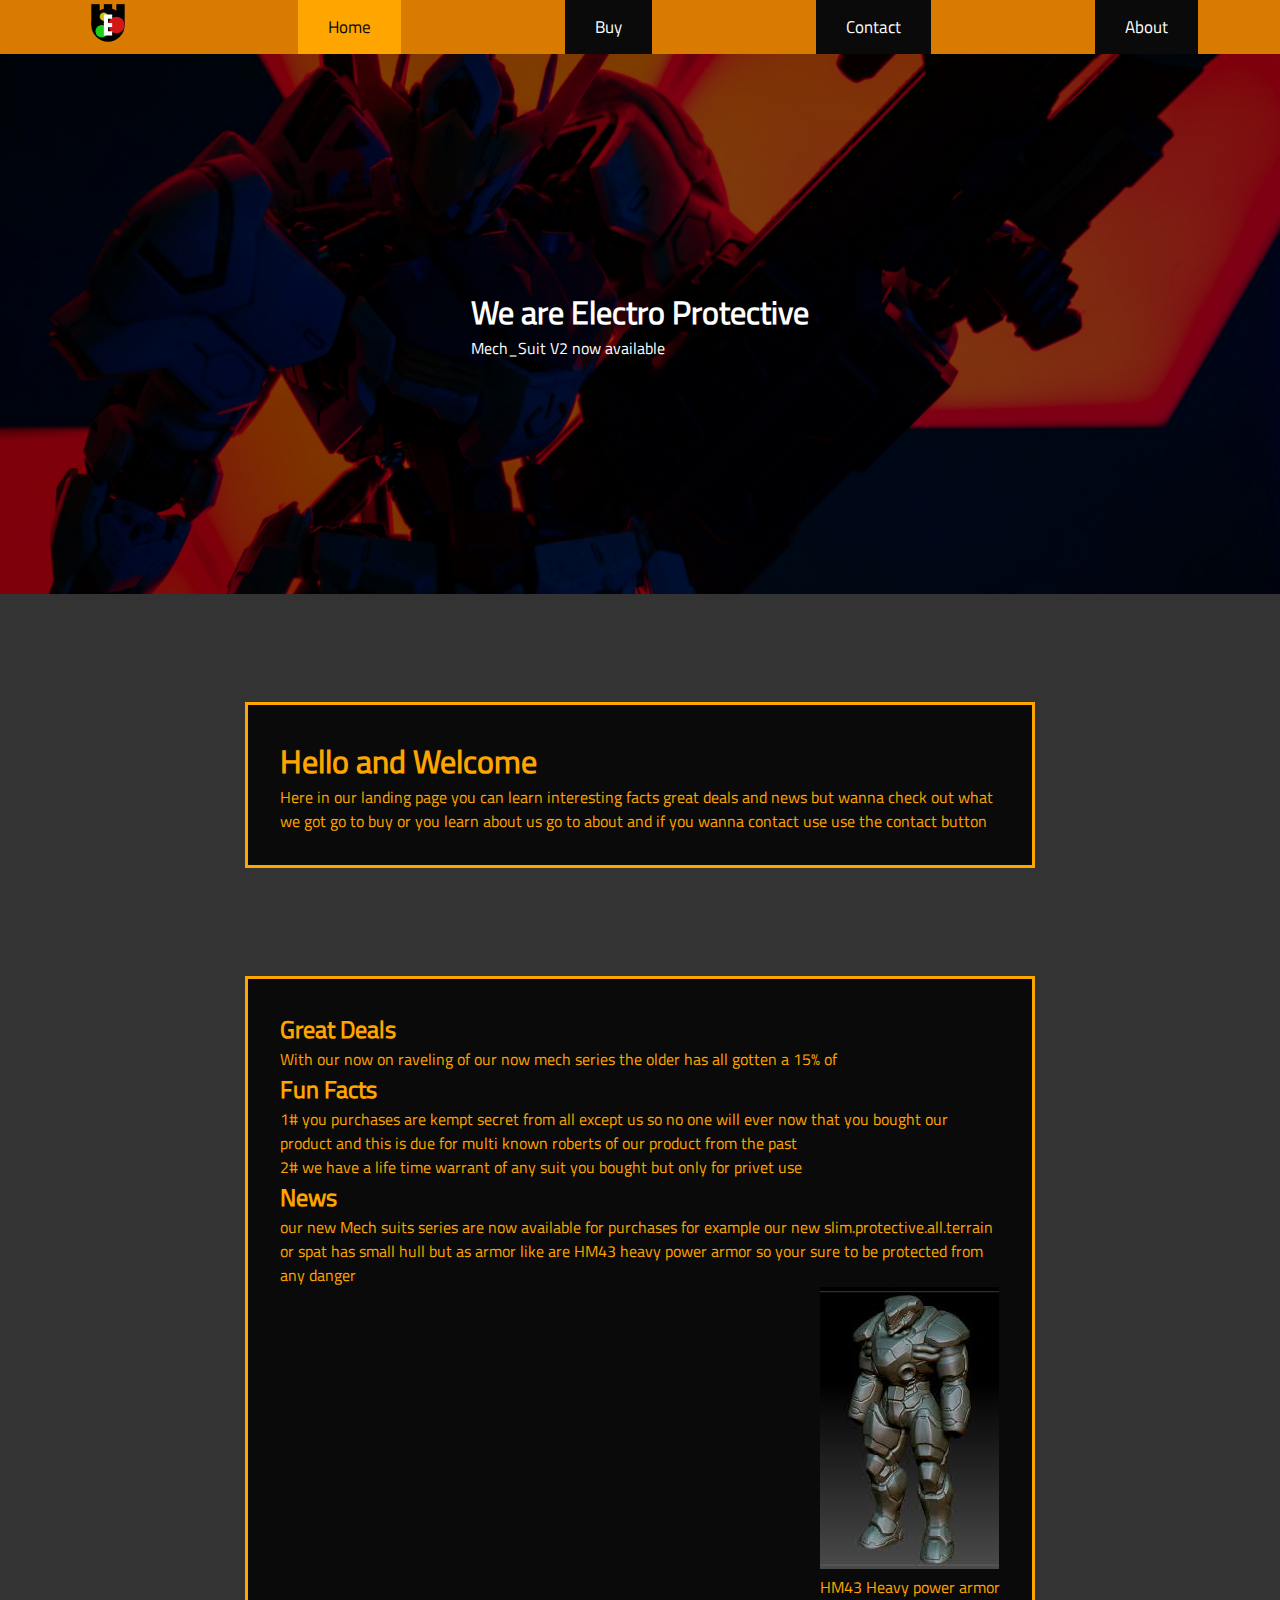
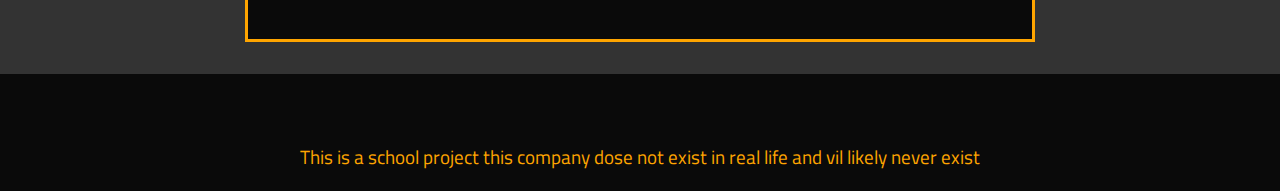
<file: index.html>
<!DOCTYPE html>
<html lang="en">

<head>
  <meta charset="UTF-8">
  <meta name="viewport" content="width=device-width, initial-scale=1.0">
  <title>EP</title>
  <link rel="stylesheet" href="style.css">
  <link rel="resetSheet" href="reset.css">

</head>


<body>

  <div class="topnav" id="myTopnav">
    <div class="logo">
      <img src="EP-4.svg" alt="">
      
    </div>
    <a class="active" href="#home">Home</a>
    <a href="#buy">Buy</a>
    <a href="#contact">Contact</a>
    <a href="About.html">About</a>
    <a href="javascript:void(0);" class="icon" onclick="myFunction()">
      <i class="fa fa-bars"></i> <img src="icons8-hamburger-menu.svg" alt="hamburger">
    </a>
  </div>
  
  
  <script>
    function myFunction() {
      var x = document.getElementById("myTopnav");
      if (x.className === "topnav") {
        x.className += " responsive";
      } else {
        x.className = "topnav";
      }
    }
    </script>








  <header class="hero2">
    <div class="hero2-content">
      <h1>We are Electro Protective</h1>
      <p>Mech_Suit V2 now available</p>
    </div>
    <img src="dylan-hunter-BXx8z6TjA-A-unsplash.jpg" alt="Mech_Suit">
  </header>





<div class="box">
  <h1>Hello and Welcome</h1>  
  <p>Here in our landing page you can learn interesting facts great deals and news but wanna check out what we got go to buy or you learn about us go to about and if you wanna contact use use the contact button</p>
</div>

<div class="boximg">
  <h2>Great Deals</h2>
  <p>With our now on raveling of our now mech series the older has all gotten a 15% of</p>
  <h2>Fun Facts</h2>
  <p> 1# you purchases are kempt secret from all except us so no one will ever now that you bought our product and this
    is due for multi known roberts of our product from the past</p>
    <p> 2# we have a life time warrant of any suit you bought but only for privet use</p>
    <h2>News</h2>
    <p> our new Mech suits series are now available for purchases for example our new slim.protective.all.terrain or spat
      has small hull but as armor like are HM43 heavy power armor so your sure to be protected from any danger</p>
      <div class="rightimg">
        <img src="powerarmor (2).jpg"alt="power">
        
        <p>HM43 Heavy power armor</p>
      </div>
    </div>
 <footer class="site-foot region">
  <p>This is a school project this company dose not exist  in real life and vil likely never exist </p>
 </footer>


</body>

</html>
</file>
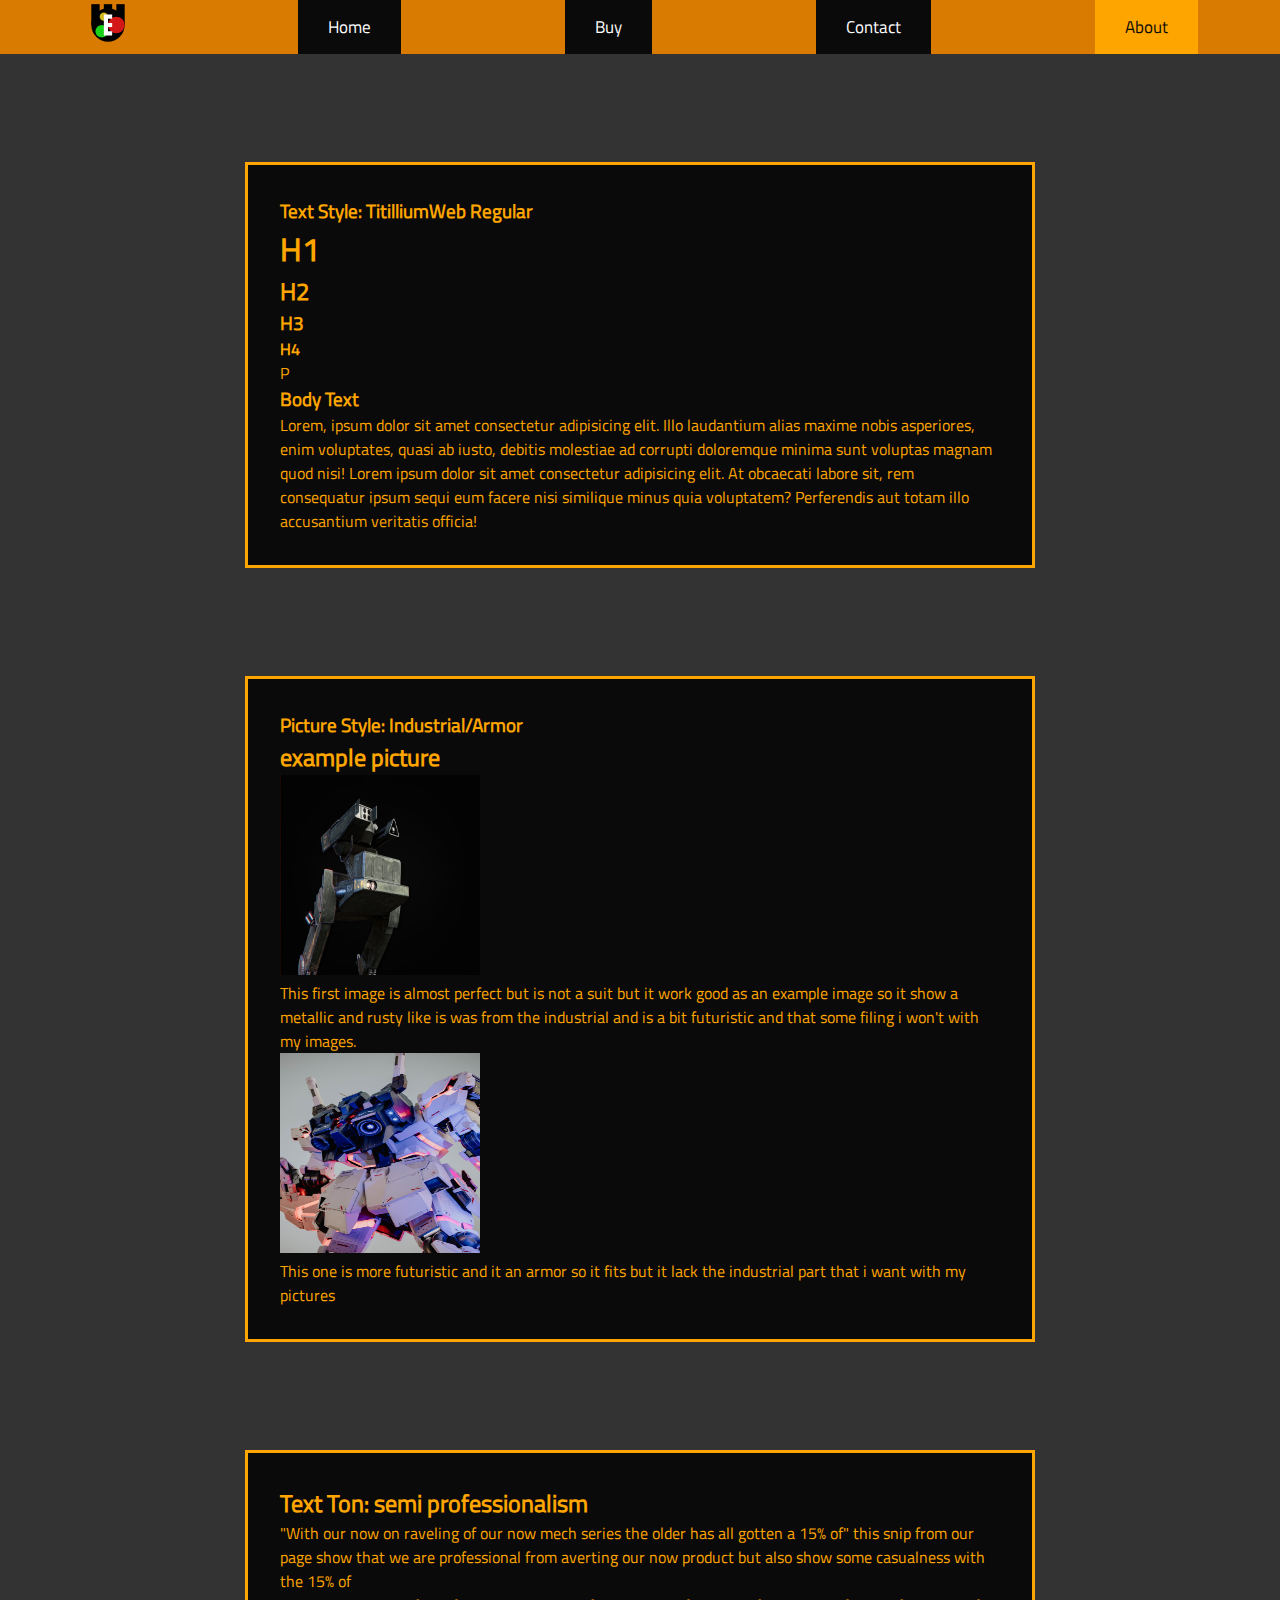
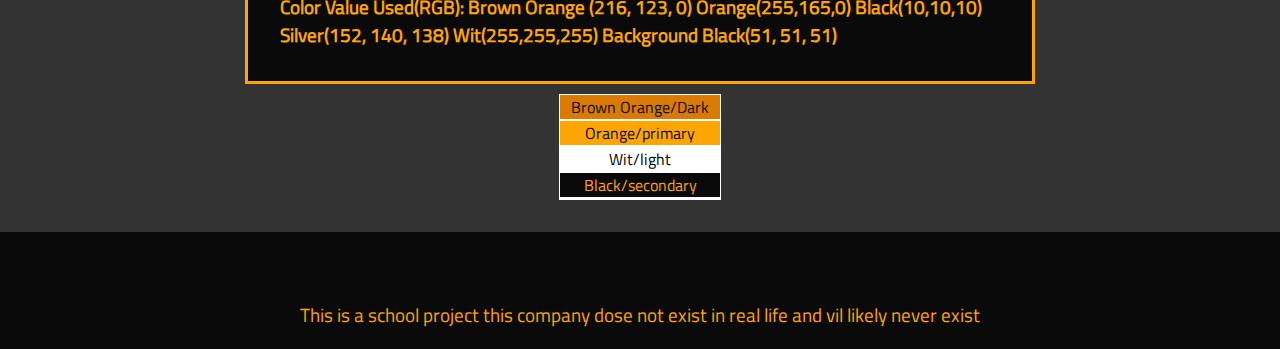
<file: About.html>
<!DOCTYPE html>
<html lang="en">
<head>
    <meta charset="UTF-8">
    <meta name="viewport" content="width=device-width, initial-scale=1.0">
    <link rel="stylesheet" href="style.css">
    <title>About</title>
</head>
<body>
        <div class="topnav" id="myTopnav">
          <body>
            <div class="logo">
              <img src="EP-4.svg" alt="">
            </div>

          <a href="index.html">Home</a>
          <a href="#buy">Buy</a>
          <a href="#contact">Contact</a>
          <a class="active" href="About.html">About</a>
          <a href="javascript:void(0);" class="icon" onclick="myFunction()">
            <i class="fa fa-bars"></i> <img src="icons8-hamburger-menu.svg" alt="hamburger">
          </a>
        </div>

        <script>
          function myFunction() {
            var x = document.getElementById("myTopnav");
            if (x.className === "topnav") {
              x.className += " responsive";
            } else {
              x.className = "topnav";
            }
          }
          </script>













<div class="box"> <h3>Text Style: TitilliumWeb Regular</h3>
  <h1>H1</h1>
  <h2>H2</h2>
  <h3>H3</h3>
  <h4>H4</h4>
  <p>P</p>
  <h3>Body Text</h3>
  <p>Lorem, ipsum dolor sit amet consectetur adipisicing elit. Illo laudantium alias maxime nobis asperiores, enim voluptates, quasi ab iusto, debitis molestiae ad corrupti doloremque minima sunt voluptas magnam quod nisi! Lorem ipsum dolor sit amet consectetur adipisicing elit. At obcaecati labore sit, rem consequatur ipsum sequi eum facere nisi similique minus quia voluptatem? Perferendis aut totam illo accusantium veritatis officia!</p>
</div>
      





<div class="box">
  <h3> Picture Style: Industrial/Armor</h3>
  <h2>example picture </h2>
  <img class="example-img" src="sergey-koznov-vs8KTrrnHWw-unsplash.jpg" alt="example">
  <p>This first image is almost perfect but is not a suit but it  work good as an example image so it show a metallic and rusty like is was from the industrial and is a bit futuristic  and that some filing i won't with my images.</p>
  <img class="example-img" src="mohamed-jamil-latrach-gqdhbDwuvys-unsplash.jpg" alt="exampleMech">
  <p>This one is more futuristic and it an armor so it fits but it lack the industrial part that i want with my pictures</p>
</div>
<div class="box"> 
  <h2>Text Ton: semi professionalism </h2>
  <p>"With our now on raveling of our now mech series the older has all gotten a 15% of" this snip from our page show that we are professional from averting  our now product but also show some casualness with the 15% of</p>
  <h3>Color Value Used(RGB): Brown Orange (216, 123, 0) Orange(255,165,0) Black(10,10,10) Silver(152, 140, 138) Wit(255,255,255) Background Black(51, 51, 51)</h3>
</div>
        
        <ul class="color-list">

            <li class="brown-orange"> Brown Orange/Dark</li>
            <li class="orange">Orange/primary</li>
            <li class="wit">Wit/light</li>
            <li class="black">Black/secondary</li>
            <li class="background-black"></li>
        </ul>
        <footer class="site-foot region">
          <p>This is a school project this company dose not exist  in real life and vil likely never exist </p>
         </footer>

</body>
</html>
</file>
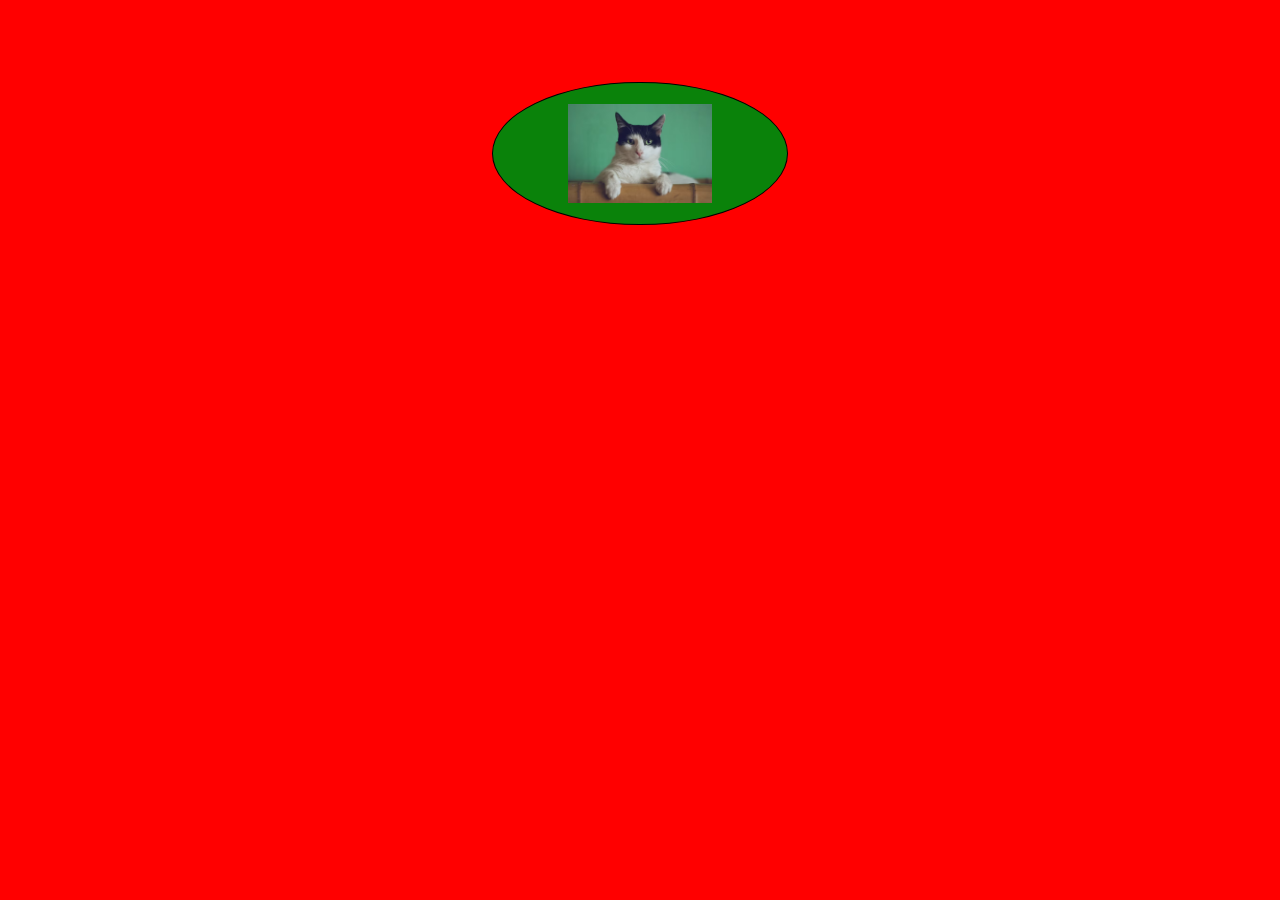
<file: TEST.html>
<!DOCTYPE html>
<html lang="en">
<head>
    <meta charset="UTF-8">
    <meta name="viewport" content="width=device-width, initial-scale=1.0">
    <title>Document</title>
    <link rel="stylesheet" href="test.css">
    <style>
        @media screen and (min-width: 500px) {
            body {
                background-color: red;
            }
        }
    </style>
</head>
<body>
    <div class="card">
        <img src="cat.png" alt="cat">
    </div>
    
    
</body>
</html>
</file>
<file: style.css>
@media screen and (max-width: 600px) {
  .topnav a:not(:first-child) {
    display: none;
    background-color: var(--Brown-Orange-nav);
  }

  .topnav a.icon {
    float: right;
    display: block;
  }
  .topnav a:hover{
    background-color: var(--Brown-Orange-nav);
    color:var(--Black) ;
  }



}


@media screen and (max-width: 600px) {
  .topnav.responsive {
    position: relative;
  }

  .topnav.responsive a.icon {
    position: absolute;
    right: 0;
    top: 0;
  }

  .topnav.responsive{
    display: flex;
    flex-direction: column;
    background-color: var(--Brown-Orange-nav);


  }


  .topnav.responsive a {
    float: none;
    display: block;
    text-align: left;

  }
}

* {
  margin: 0%;
  padding: 0%;
}

@font-face {
  font-family: myFirstFont;
  src: url(TitilliumWeb-Regular.ttf);
}

div {
  font-family: myFirstFont;
}


/* hero2 */
:root {
  --hero-height: 60vh;
  --hero-max-height: 600px;

  --Brown-Orange: rgba(216, 123, 0);
  --Orange: rgba(255, 165, 0);
  --Black: rgba(10, 10, 10);
  --Brown-Orange-nav: rgb(216, 123, 0);
  --Wit: rgba(255, 255, 255);
  --Background-Black: rgba(51, 51, 51);
}

.hero2 {
  display: grid;
  grid-template-areas: "hero";
  place-items: center;
  height: var(--hero-height);
  max-height: var(--hero-max-height);
  background-color: rgba(0, 0, 0, 0.5);
}

.hero2>* {
  grid-area: hero;
}

.hero2-content {
  z-index: 1;
  color: white;
}

.hero2>img {
  z-index: -1;

  object-fit: cover;
  height: min(var(--hero-height), var(--hero-max-height));
  width: 100%;
}


body {
  background-color: var(--Background-Black);
  color: var(--Orange);
  font-family: myFirstFont;

  .boximg {

    border: solid var(--Orange);
    padding: 2rem;
    background-color: var(--Black);
    margin-inline: auto;
    max-width: 80ch;
    margin-top: 12ch;
    padding-bottom: 22rem;
    max-height: auto;

  }


}

.box {
  border: solid var(--Orange);
  padding: 2rem;
  background-color: var(--Black);
  margin-inline: auto;
  max-width: 80ch;
  margin-top: 12ch;
}

.logo {
  max-width: 5%;
  max-height: 5%;
  display: block;
  margin-left: 1px;
  margin-right: 1px;
  margin-bottom: -15px;
  min-height: 50px;
  min-width: 50px;
}

img {
  size: 8px;
  box-sizing: border-box;
}

.rightimg {
  float: right;
  border-radius: 100%;


}

.topnav {
  color: var(--Black);
  background-color: var(--Brown-Orange-nav);
  overflow: hidden;
  display: flex;
  justify-content: space-around;

}

/* Style the links inside the navigation bar */
.topnav a {
  float: left;
  color: var(--Wit);
  text-align: center;
  padding: 14px 16px;
  text-decoration: none;
  font-size: 17px;
  background-color: var(--Black);
  padding-left: 30px;
  padding-right: 30px;

}

/* Change the color of links on hover */
.topnav a:hover {
  background-color: var(--Orange);
  color: var(--Black)
}

/* Add a color to the active/current link */
.topnav a.active {
  background-color: var(--Orange);
  color: var(--Black);
}

.topnav .icon {
  display: none;
}

.topnav.responsive a {
  float: none;
  display: block;
  text-align: left;
}







.site-foot {
  color: var(--Orange);
  background-color: var(--Black);
  padding: 1.25rem;
  margin-top: 2rem;
}

.site-foot ul {
  display: flex;
  justify-content: space-between;
  gap: 1rem;
  list-style: none;
  padding: 0;
  margin: 0;
}

.site-foot p {
  margin-top: 3rem;
  text-align: center;
  font-size: larger;

}

li {
  width: 10rem;
  display: grid;
  place-items: center;
  border: 1px solid var(--Wit)
}




.color-list {
  display: flex;
  align-items: center;
  flex-direction: column;
  justify-content: space-around;
  list-style: none;
  padding-top: 10px;
}

.black {
  background-color: var(--Black);
}

.orange {
  background-color: var(--Orange);
  color: var(--Black);
}

.brown-orange {
  background-color: var(--Brown-Orange);
  color: var(--Black);
}

.wit {
  background-color: var(--Wit);
  color: black;
}

.background-black {
  background-color: var(--Background-Black);
}

.sliver {
  background-color: var(--Brown-Orange-nav);
  color: black;
}

.example-img {
  max-width: 50%;
  max-height: 50%;
  width: 200px;
  height: 200px;
}
</file>
<file: test.css>
body{
    display: grid;
    place-content: center;
    height: 100 px;
}
img{    
max-width: 70%;
max-height: 70%;

}



.card{
    border: 1px solid black;
    border-radius: 100%;
    display: flex;
    align-items: center;
    flex-direction: column;
    justify-content: space-around;
    background-color: rgb(10, 130, 10);
    
}
</file>
